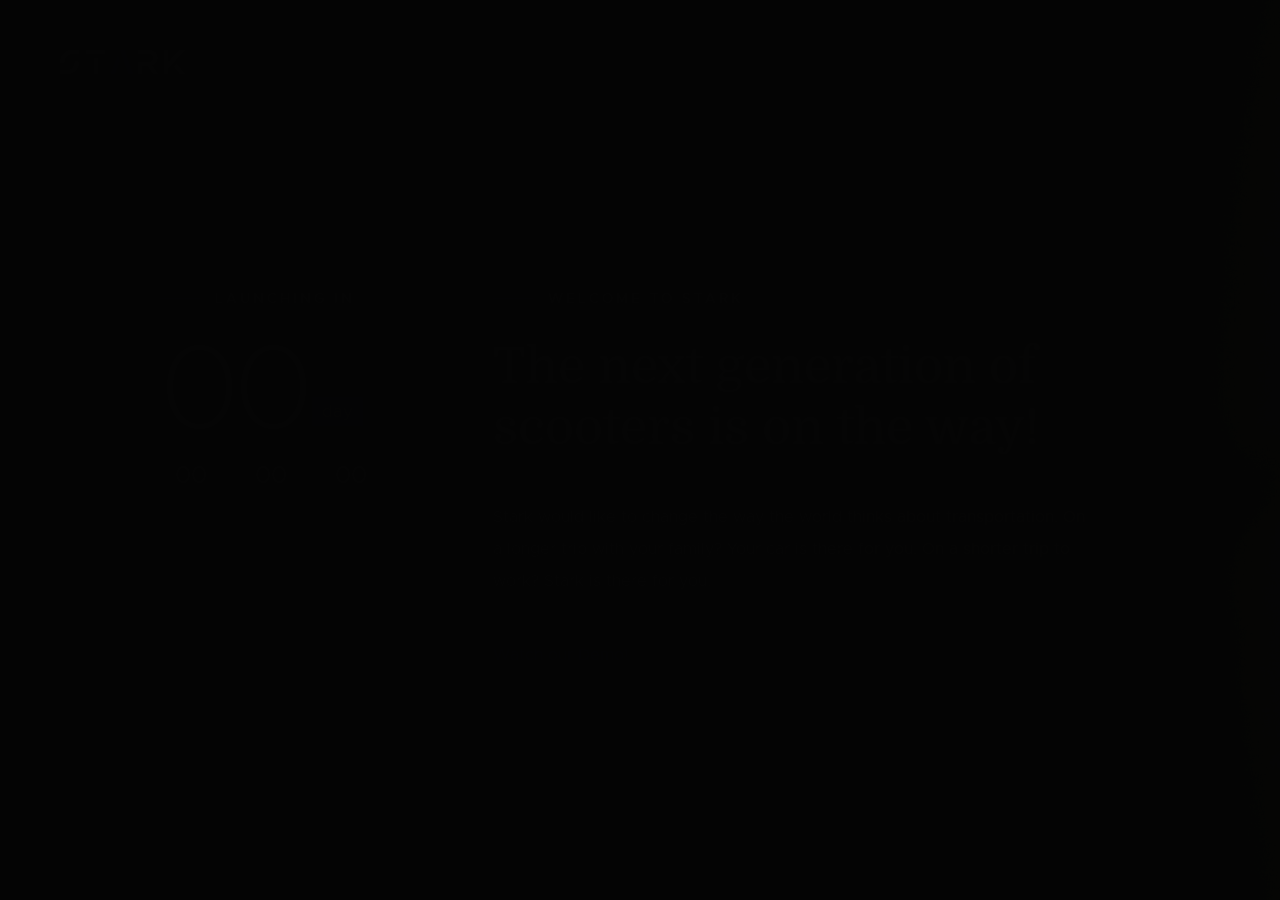
<file: index.html>
<!DOCTYPE html>
<html class="no-js" lang="en">
<head>

    <!--- basic page needs
    ================================================== -->
    <meta charset="utf-8">
    <title>Stark</title>
    <meta name="description" content="">
    <meta name="author" content="">

    <!-- mobile specific metas
    ================================================== -->
    <meta name="viewport" content="width=device-width, initial-scale=1">

    <!-- CSS
    ================================================== -->
    <link rel="stylesheet" href="css/base.css">
    <link rel="stylesheet" href="css/vendor.css">
    <link rel="stylesheet" href="css/main.css">

    <!-- script
    ================================================== -->
    <script src="js/modernizr.js"></script>
    <script src="js/pace.min.js"></script>

    <!-- favicons
    ================================================== -->
    <link rel="shortcut icon" href="favicon.ico" type="image/x-icon">
    <link rel="icon" href="favicon.ico" type="image/x-icon">

</head>

<body>

    <!-- home
    ================================================== -->
    <main class="s-home s-home--slides">

        <div class="home-slider">
          <div class="home-slider-img" style="background-image: url(images/StarkScooter.jpeg);"></div>
          <!--  <div class="home-slider-img" style="background-image: url(images/slides/slide-02.jpg);"></div>
            <div class="home-slider-img" style="background-image: url(images/slides/slide-03.jpg);"></div> -->

        </div>

        <div class="overlay"></div>

        <div class="home-content">

            <div class="home-logo">
                <a href="index-slides.html">
                    <img src="images/logo.svg" alt="Homepage">
                </a>
            </div>

            <div class="row home-content__main">

                <div class="col-eight home-content__text pull-right">
                    <h3>Welcome to Stark</h3>

                    <h1>
                    The next generation of <br>scooters is on the way!
                    </h1>

                    <p>
                    Stark would like to change the way the world thinks about transportation. On a longer trip with your family?
                    Your car is there for you. On a shorter trip to work? Stark is there for you.
                      <p>


                      <a href="https://youtu.be/vXYBsXPh3X0">
                        Watch our Demo!
                      </a>
                        </p>


                <!--   <div class="home-content__subscribe">
                        <form id="mc-form" class="group" novalidate="true">
                            <input type="email" value="" name="EMAIL" class="email" id="mc-email" placeholder="Email Address" required="">
                            <input type="submit" name="subscribe" value="Notify Me">
                            <label for="mc-email" class="subscribe-message"></label>
                        </form>
                    </div>-->
                </div>  <!-- end home-content__text -->

                <div class="col-four home-content__counter">
                    <h3>Launching In</h3>

                    <div class="home-content__clock">
                        <div class="top">
                            <div class="time days">
                                60
                                <span>DAYS</span>
                            </div>
                        </div>
                        <div class="time hours">
                            09
                            <span>H</span>
                        </div>
                        <div class="time minutes">
                            54
                            <span>M</span>
                        </div>
                        <div class="time seconds">
                            30
                            <span>S</span>
                        </div>
                    </div>  <!-- end home-content__clock -->
                </div>  <!-- end home-content__counter -->

            </div>  <!-- end home-content__main -->




            <!-- <div class="row home-copyright">
                <span>Copyright Stark Electric 2022</span>
            </div> end home-copyright -->


          <!--  <div class="home-content__line"></div>-->

        </div> <!-- end home-content -->

    </main> <!-- end s-home -->





    <!-- preloader
    ================================================== -->
    <div id="preloader">
        <div id="loader">
            <div class="line-scale-pulse-out">
                <div></div>
                <div></div>
                <div></div>
                <div></div>
                <div></div>
            </div>
        </div>
    </div>

    <!-- Java Script
    ================================================== -->
    <script src="js/jquery-3.2.1.min.js"></script>
    <script src="js/plugins.js"></script>
    <script src="js/main.js"></script>

</body>

</html>
</file>
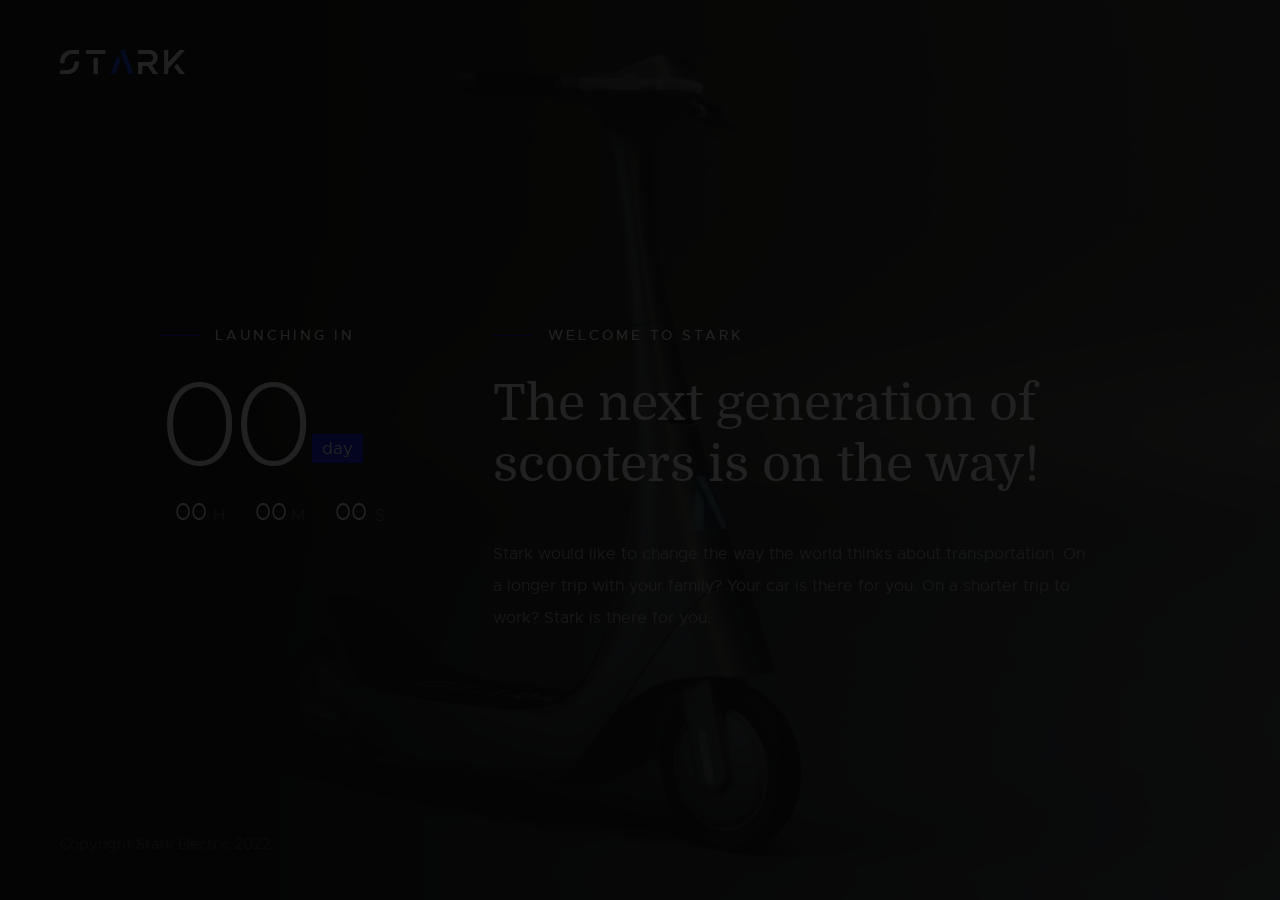
<file: index-slides.html>
<!DOCTYPE html>
<html class="no-js" lang="en">
<head>

    <!--- basic page needs
    ================================================== -->
    <meta charset="utf-8">
    <title>Stark</title>
    <meta name="description" content="">
    <meta name="author" content="">

    <!-- mobile specific metas
    ================================================== -->
    <meta name="viewport" content="width=device-width, initial-scale=1">

    <!-- CSS
    ================================================== -->
    <link rel="stylesheet" href="css/base.css">
    <link rel="stylesheet" href="css/vendor.css">
    <link rel="stylesheet" href="css/main.css">

    <!-- script
    ================================================== -->
    <script src="js/modernizr.js"></script>
    <script src="js/pace.min.js"></script>

    <!-- favicons
    ================================================== -->
    <link rel="shortcut icon" href="favicon.ico" type="image/x-icon">
    <link rel="icon" href="favicon.ico" type="image/x-icon">

</head>

<body>

    <!-- home
    ================================================== -->
    <main class="s-home s-home--slides">

        <div class="home-slider">
            <div class="home-slider-img" style="background-image: url(images/slides/slide-01.jpg);"></div>
          <!--  <div class="home-slider-img" style="background-image: url(images/slides/slide-02.jpg);"></div>
            <div class="home-slider-img" style="background-image: url(images/slides/slide-03.jpg);"></div> -->
        </div>

        <div class="overlay"></div>

        <div class="home-content">

            <div class="home-logo">
                <a href="index-slides.html">
                    <img src="images/logo.svg" alt="Homepage">
                </a>
            </div>

            <div class="row home-content__main">

                <div class="col-eight home-content__text pull-right">
                    <h3>Welcome to Stark</h3>

                    <h1>
                    The next generation of <br>scooters is on the way!
                    </h1>

                    <p>
                    Stark would like to change the way the world thinks about transportation. On a longer trip with your family?
                    Your car is there for you. On a shorter trip to work? Stark is there for you.
                    </p>

                <!--   <div class="home-content__subscribe">
                        <form id="mc-form" class="group" novalidate="true">
                            <input type="email" value="" name="EMAIL" class="email" id="mc-email" placeholder="Email Address" required="">
                            <input type="submit" name="subscribe" value="Notify Me">
                            <label for="mc-email" class="subscribe-message"></label>
                        </form>
                    </div>-->
                </div>  <!-- end home-content__text -->

                <div class="col-four home-content__counter">
                    <h3>Launching In</h3>

                    <div class="home-content__clock">
                        <div class="top">
                            <div class="time days">
                                200
                                <span>DAYS</span>
                            </div>
                        </div>
                        <div class="time hours">
                            09
                            <span>H</span>
                        </div>
                        <div class="time minutes">
                            54
                            <span>M</span>
                        </div>
                        <div class="time seconds">
                            30
                            <span>S</span>
                        </div>
                    </div>  <!-- end home-content__clock -->
                </div>  <!-- end home-content__counter -->

            </div>  <!-- end home-content__main -->

          <!--  <ul class="home-social">
                <li>
                <a href="#0"><i class="fab fa-facebook-f" aria-hidden="true"></i><span>Facebook</span></a>
                </li>
                <li>
                <a href="#0"><i class="fab fa-twitter" aria-hidden="true"></i><span>Twiiter</span></a>
                </li>
                <li>
                <a href="#0"><i class="fab fa-instagram" aria-hidden="true"></i><span>Instagram</span></a>
                </li>
                <li>
                <a href="#0"><i class="fab fa-behance" aria-hidden="true"></i><span>Behance</span></a>
                </li>
                <li>
                <a href="#0"><i class="fab fa-dribbble" aria-hidden="true"></i><span>Dribbble</span></a>
                </li>
            </ul> <!-- end home-social -->


            <div class="row home-copyright">
                <span>Copyright Stark Electric 2022</span>
            </div> <!-- end home-copyright -->


          <!--  <div class="home-content__line"></div>-->

        </div> <!-- end home-content -->

    </main> <!-- end s-home -->


    <!-- info
    ================================================== -->
    <!--<a class="info-toggle" href="#0">
        <span class="info-menu-icon"></span>
    </a> -->

    <!--<div class="s-info">

        <div class="row info-wrapper">

            <div class="col-seven tab-full info-main">
                <h1>We are Stark. We make awesome electric vehicles.</h1>
                <p>
                Quisque velit nisi, pretium ut lacinia in, elementum id enim. Mauris blandit aliquet elit,
                eget tincidunt nibh pulvinar a. Quisque velit nisi, pretium ut lacinia in, elementum id enim.
                Vestibulum ante ipsum primis in faucibus orci luctus et ultrices posuere cubilia Curae;
                Donec velit neque, auctor sit amet aliquam vel, ullamcorper sit amet ligula.
                </p>

                <p>
                Officiis nostrum adipisci minima. Enim tenetur animi ipsum a itaque temporibus necessitatibus.
                Dolores ad perspiciatis. Voluptatem et molestiae adipisci laboriosam assumenda. Deleniti vero
                labore eos repudiandae. Vel commodi tenetur ex quia. Quisque velit nisi, pretium ut lacinia in,
                elementum id enim. Vestibulum ante ipsum primis in faucibus orci luctus et ultrices posuere.
                </p>
            </div>

            <div class="col-four tab-full pull-right info-contact">

                <div class="info-block">
                    <h3>Start A Conversation</h3>
                    <p>
                        <a href="mailto:#0" class="info-email">mailus@ourwebsite.com</a><br>
                        <a href="tel:+18587338912" class="'info-phone">+1.858.733.8912</a>
                    </p>
                </div>

              <!--  <div class="info-block">
                    <h3>Visit Our Office</h3>

                    <p class="info-address">
                        1600 Amphitheatre Parkway<br>
                        Mountain View, CA<br>
                        94043 US
                    </p>
                </div>-->

              <!--  <div class="info-block">
                    <h3>Find Us On</h3>

                    <ul class="info-social">
                        <li>
                            <a href="#0"><i class="fab fa-facebook" aria-hidden="true"></i>
                            <span>Facebook</span></a>
                        </li>
                        <li>
                            <a href="#0"><i class="fab fa-twitter" aria-hidden="true"></i>
                            <span>Twiiter</span></a>
                        </li>
                        <li>
                            <a href="#0"><i class="fab fa-instagram" aria-hidden="true"></i>
                            <span>Instagram</span></a>
                        </li>
                        <li>
                            <a href="#0"><i class="fab fa-behance" aria-hidden="true"></i>
                            <span>Behance</span></a>
                        </li>
                        <li>
                            <a href="#0"><i class="fab fa-dribbble" aria-hidden="true"></i>
                            <span>Dribbble</span></a>
                        </li>
                    </ul>
                </div>

            </div>  <!-- end info contact -->

        </div>  <!-- end info wrapper -->

    </div> <!-- end s-info


    <!-- preloader
    ================================================== -->
    <div id="preloader">
        <div id="loader">
            <div class="line-scale-pulse-out">
                <div></div>
                <div></div>
                <div></div>
                <div></div>
                <div></div>
            </div>
        </div>
    </div>

    <!-- Java Script
    ================================================== -->
    <script src="js/jquery-3.2.1.min.js"></script>
    <script src="js/plugins.js"></script>
    <script src="js/main.js"></script>

</body>

</html>
</file>
<file: css/base.css>
/* =================================================================== 
 *
 *  Count v1.0 Base Stylesheet
 *  04-16-2018
 *  ------------------------------------------------------------------
 *
 *  TOC:
 *  # imports 
 *  # normalize
 *  # basic/base setup styles
 *    ## media
 *    ## typography resets
 *    ## links     
 *    ## inputs
 *  # grid
 *    ## medium size devices
 *    ## tablets 
 *    ## mobile devices
 *    ## small mobile devices
 *  # block grids
 *    ## medium size devices
 *    ## tablets
 *    ## mobile devices
 *    ## small mobile devices
 *  # MISC
 *
 * =================================================================== */


/* ===================================================================
 * # imports - (_imports.scss)
 *
 * ------------------------------------------------------------------- */
@import url("font-awesome/css/fontawesome-all.css");
@import url("fonts.css");


/* ===================================================================
 * # normalize - (_normalize.scss)
 * normalize.css v5.0.0 | MIT License | 
 * github.com/necolas/normalize.css
 *
 * ------------------------------------------------------------------- */
html {
  font-family: sans-serif;
  line-height: 1.15;
  -ms-text-size-adjust: 100%;
  -webkit-text-size-adjust: 100%;
}

body {
  margin: 0;
}

article,
aside,
footer,
header,
nav,
section {
  display: block;
}

h1 {
  font-size: 2em;
  margin: 0.67em 0;
}

figcaption,
figure,
main {
  display: block;
}

figure {
  margin: 1em 40px;
}

hr {
  box-sizing: content-box;
  height: 0;
  overflow: visible;
}

pre {
  font-family: monospace, monospace;
  font-size: 1em;
}

a {
  background-color: transparent;
  -webkit-text-decoration-skip: objects;
}

a:active,
a:hover {
  outline-width: 0;
}

abbr[title] {
  border-bottom: none;
  text-decoration: underline;
  text-decoration: underline dotted;
}

b,
strong {
  font-weight: inherit;
}

b,
strong {
  font-weight: bolder;
}

code,
kbd,
samp {
  font-family: monospace, monospace;
  font-size: 1em;
}

dfn {
  font-style: italic;
}

mark {
  background-color: #ff0;
  color: #000;
}

small {
  font-size: 80%;
}

sub,
sup {
  font-size: 75%;
  line-height: 0;
  position: relative;
  vertical-align: baseline;
}

sub {
  bottom: -0.25em;
}

sup {
  top: -0.5em;
}

audio,
video {
  display: inline-block;
}

audio:not([controls]) {
  display: none;
  height: 0;
}

img {
  border-style: none;
}

svg:not(:root) {
  overflow: hidden;
}

button,
input,
optgroup,
select,
textarea {
  font-family: sans-serif;
  font-size: 100%;
  line-height: 1.15;
  margin: 0;
}

button,
input {
  overflow: visible;
}

button,
select {
  text-transform: none;
}

button,
html [type="button"],
[type="reset"],
[type="submit"] {
  -webkit-appearance: button;
}

button::-moz-focus-inner,
[type="button"]::-moz-focus-inner,
[type="reset"]::-moz-focus-inner,
[type="submit"]::-moz-focus-inner {
  border-style: none;
  padding: 0;
}

button:-moz-focusring,
[type="button"]:-moz-focusring,
[type="reset"]:-moz-focusring,
[type="submit"]:-moz-focusring {
  outline: 1px dotted ButtonText;
}

fieldset {
  border: 1px solid #c0c0c0;
  margin: 0 2px;
  padding: 0.35em 0.625em 0.75em;
}

legend {
  box-sizing: border-box;
  color: inherit;
  display: table;
  max-width: 100%;
  padding: 0;
  white-space: normal;
}

progress {
  display: inline-block;
  vertical-align: baseline;
}

textarea {
  overflow: auto;
}

[type="checkbox"],
[type="radio"] {
  box-sizing: border-box;
  padding: 0;
}

[type="number"]::-webkit-inner-spin-button,
[type="number"]::-webkit-outer-spin-button {
  height: auto;
}

[type="search"] {
  -webkit-appearance: textfield;
  outline-offset: -2px;
}

[type="search"]::-webkit-search-cancel-button,
[type="search"]::-webkit-search-decoration {
  -webkit-appearance: none;
}

::-webkit-file-upload-button {
  -webkit-appearance: button;
  font: inherit;
}

details,
menu {
  display: block;
}

summary {
  display: list-item;
}

canvas {
  display: inline-block;
}

template {
  display: none;
}

[hidden] {
  display: none;
}


/* ===================================================================
 * # basic/base setup styles - (_basic.scss) 
 *
 * ------------------------------------------------------------------- */
html {
  font-size: 62.5%;
  box-sizing: border-box;
}

*,
*::before,
*::after {
  box-sizing: inherit;
}

body {
  font-weight: normal;
  line-height: 1;
  word-wrap: break-word;
  text-rendering: optimizeLegibility;
  -webkit-overflow-scrolling: touch;
  -webkit-text-size-adjust: none;
}

body,
input,
button {
  -moz-osx-font-smoothing: grayscale;
  -webkit-font-smoothing: antialiased;
}

/* ------------------------------------------------------------------- 
 * ## media - (_basic.scss) 
 * ------------------------------------------------------------------- */
img,
video {
  max-width: 100%;
  height: auto;
}

/* ------------------------------------------------------------------- 
 * ## typography resets - (_basic.scss) 
 * ------------------------------------------------------------------- */
div, dl, dt, dd, ul, ol, li, h1, h2, h3, h4, h5, h6, pre, form, p, blockquote, th, td {
  margin: 0;
  padding: 0;
}

h1, h2, h3, h4, h5, h6 {
  -webkit-font-smoothing: auto;
  -webkit-font-smoothing: antialiased;
  -webkit-font-variant-ligatures: common-ligatures;
  -moz-font-variant-ligatures: common-ligatures;
  font-variant-ligatures: common-ligatures;
  text-rendering: optimizeLegibility;
}

em,
i {
  font-style: italic;
  line-height: inherit;
}

strong,
b {
  font-weight: bold;
  line-height: inherit;
}

small {
  font-size: 60%;
  line-height: inherit;
}

ol,
ul {
  list-style: none;
}

li {
  display: block;
}

/* ------------------------------------------------------------------- 
 * ## links - (_basic.scss) 
 * ------------------------------------------------------------------- */
a {
  text-decoration: none;
  line-height: inherit;
}

a img {
  border: none;
}

/* ------------------------------------------------------------------- 
 * ## inputs - (_basic.scss) 
 * ------------------------------------------------------------------- */
fieldset {
  margin: 0;
  padding: 0;
}

input[type="email"],
input[type="number"],
input[type="search"],
input[type="text"],
input[type="tel"],
input[type="url"],
input[type="password"],
textarea {
  -webkit-appearance: none;
  -moz-appearance: none;
  -ms-appearance: none;
  -o-appearance: none;
  appearance: none;
}

/* ===================================================================
 * # grid - (_grid.scss)
 *
 * ------------------------------------------------------------------- */
.row {
  width: 94%;
  max-width: 1200px;
  margin: 0 auto;
}

.row:after {
  content: "";
  display: table;
  clear: both;
}

.row .row {
  width: auto;
  max-width: none;
  margin-left: -20px;
  margin-right: -20px;
}

/* column blocks
 * -------------------------------------- */
[class*="col-"] {
  float: left;
  padding: 0 20px;
}

[class*="col-"] + [class*="col-"].end {
  float: right;
}

/* column width classes 
 * -------------------------------------- */
.col-one {
  width: 8.33333%;
}

.col-two,
.col-1-6 {
  width: 16.66667%;
}

.col-three,
.col-1-4 {
  width: 25%;
}

.col-four,
.col-1-3 {
  width: 33.33333%;
}

.col-five {
  width: 41.66667%;
}

.col-six,
.col-1-2 {
  width: 50%;
}

.col-seven {
  width: 58.33333%;
}

.col-eight,
.col-2-3 {
  width: 66.66667%;
}

.col-nine,
.col-3-4 {
  width: 75%;
}

.col-ten,
.col-5-6 {
  width: 83.33333%;
}

.col-eleven {
  width: 91.66667%;
}

.col-twelve,
.col-full {
  width: 100%;
}

/* ------------------------------------------------------------------- 
 * ## medium size devices - (_grid.scss)
 * ------------------------------------------------------------------- */
@media only screen and (max-width:1200px) {
  .row .row {
    margin-left: -15px;
    margin-right: -15px;
  }

  [class*="col-"] {
    padding: 0 15px;
  }

  .md-one {
    width: 8.33333%;
  }

  .md-two,
  .md-1-6 {
    width: 16.66667%;
  }

  .md-three,
  .md-1-4 {
    width: 25%;
  }

  .md-four,
  .md-1-3 {
    width: 33.33333%;
  }

  .md-five {
    width: 41.66667%;
  }

  .md-six,
  .md-1-2 {
    width: 50%;
  }

  .md-seven {
    width: 58.33333%;
  }

  .md-eight,
  .md-2-3 {
    width: 66.66667%;
  }

  .md-nine,
  .md-3-4 {
    width: 75%;
  }

  .md-ten,
  .md-5-6 {
    width: 83.33333%;
  }

  .md-eleven {
    width: 91.66667%;
  }

  .md-twelve,
  .md-full {
    width: 100%;
  }

}

/* ------------------------------------------------------------------- 
 * ## tablets - (_grid.scss)
 * ------------------------------------------------------------------- */
@media only screen and (max-width:800px) {
  .row {
    width: 90%;
  }

  .tab-1-4 {
    width: 25%;
  }

  .tab-1-3 {
    width: 33.33333%;
  }

  .tab-1-2 {
    width: 50%;
  }

  .tab-2-3 {
    width: 66.66667%;
  }

  .tab-3-4 {
    width: 75%;
  }

  .tab-full {
    width: 100%;
  }

  .hide-on-tablet {
    display: none;
  }

}

/* ------------------------------------------------------------------- 
 * ## mobile devices - (_grid.scss)
 * ------------------------------------------------------------------- */
@media only screen and (max-width:600px) {
  .row {
    width: auto;
    padding-left: 25px;
    padding-right: 25px;
  }

  .row .row {
    margin-left: -10px;
    margin-right: -10px;
    padding-left: 0;
    padding-right: 0;
  }

  [class*="col-"] {
    padding: 0 10px;
  }

  .mob-1-4 {
    width: 25%;
  }

  .mob-1-3 {
    width: 33.33333%;
  }

  .mob-1-2 {
    width: 50%;
  }

  .mob-2-3 {
    width: 66.66667%;
  }

  .mob-3-4 {
    width: 75%;
  }

  .mob-full {
    width: 100%;
  }

  .hide-on-mobile {
    display: none;
  }

}

/* ------------------------------------------------------------------- 
 * ## small mobile devices - (_grid.scss)
 * ------------------------------------------------------------------- */

/* stack columns on small mobile devices
 * ------------------------------------------------------------------- */
@media only screen and (max-width:400px) {
  .row .row {
    margin-left: 0;
    margin-right: 0;
  }

  [class*="col-"] {
    width: 100% !important;
    float: none !important;
    clear: both !important;
    margin-left: 0;
    margin-right: 0;
    padding: 0;
  }

  [class*="col-"] + [class*="col-"].end {
    float: none;
  }

}


/* ===================================================================
 * # block grids - (_grid.scss)
 * ------------------------------------------------------------------- */

/*   Equally-sized columns define at row level
 * ------------------------------------------------------------------- */
[class*="block-"]:after {
  content: "";
  display: table;
  clear: both;
}

.block-1-6 .col-block {
  width: 16.66667%;
}

.block-1-5 .col-block {
  width: 20%;
}

.block-1-4 .col-block {
  width: 25%;
}

.block-1-3 .col-block {
  width: 33.33333%;
}

.block-1-2 .col-block {
  width: 50%;
}

/**
 * Clearing for block grid columns. Allow columns with 
 * different heights to align properly.
 */
.block-1-6 .col-block:nth-child(6n+1),
.block-1-5 .col-block:nth-child(5n+1),
.block-1-4 .col-block:nth-child(4n+1),
.block-1-3 .col-block:nth-child(3n+1),
.block-1-2 .col-block:nth-child(2n+1) {
  clear: both;
}

/* ------------------------------------------------------------------- 
 * ## medium size devices - (_grid.scss)
 * ------------------------------------------------------------------- */
@media only screen and (max-width:1200px) {
  .block-m-1-6 .col-block {
    width: 16.66667%;
  }

  .block-m-1-5 .col-block {
    width: 20%;
  }

  .block-m-1-4 .col-block {
    width: 25%;
  }

  .block-m-1-3 .col-block {
    width: 33.33333%;
  }

  .block-m-1-2 .col-block {
    width: 50%;
  }

  .block-m-full .col-block {
    width: 100%;
    clear: both;
  }

  [class*="block-m-"] .col-block:nth-child(n) {
    clear: none;
  }

  .block-m-1-6 .col-block:nth-child(6n+1),
  .block-m-1-5 .col-block:nth-child(5n+1),
  .block-m-1-4 .col-block:nth-child(4n+1),
  .block-m-1-3 .col-block:nth-child(3n+1),
  .block-m-1-2 .col-block:nth-child(2n+1) {
    clear: both;
  }

}

/* ------------------------------------------------------------------- 
 * ## tablets - (_grid.scss)
 * ------------------------------------------------------------------- */
@media only screen and (max-width:800px) {
  .block-tab-1-6 .col-block {
    width: 16.66667%;
  }

  .block-tab-1-5 .col-block {
    width: 20%;
  }

  .block-tab-1-4 .col-block {
    width: 25%;
  }

  .block-tab-1-3 .col-block {
    width: 33.33333%;
  }

  .block-tab-1-2 .col-block {
    width: 50%;
  }

  .block-tab-full .col-block {
    width: 100%;
    clear: both;
  }

  [class*="block-tab-"] .col-block:nth-child(n) {
    clear: none;
  }

  .block-tab-1-6 .col-block:nth-child(6n+1),
  .block-tab-1-6 .col-block:nth-child(5n+1),
  .block-tab-1-4 .col-block:nth-child(4n+1),
  .block-tab-1-3 .col-block:nth-child(3n+1),
  .block-tab-1-2 .col-block:nth-child(2n+1) {
    clear: both;
  }

}

/* ------------------------------------------------------------------- 
 * ## mobile devices - (_grid.scss)
 * ------------------------------------------------------------------- */
@media only screen and (max-width:600px) {
  .block-mob-1-6 .col-block {
    width: 16.66667%;
  }

  .block-mob-1-5 .col-block {
    width: 20%;
  }

  .block-mob-1-4 .col-block {
    width: 25%;
  }

  .block-mob-1-3 .col-block {
    width: 33.33333%;
  }

  .block-mob-1-2 .col-block {
    width: 50%;
  }

  .block-mob-full .col-block {
    width: 100%;
    clear: both;
  }

  [class*="block-mob-"] .col-block:nth-child(n) {
    clear: none;
  }

  .block-mob-1-6 .col-block:nth-child(6n+1),
  .block-mob-1-5 .col-block:nth-child(5n+1),
  .block-mob-1-4 .col-block:nth-child(4n+1),
  .block-mob-1-3 .col-block:nth-child(3n+1),
  .block-mob-1-2 .col-block:nth-child(2n+1) {
    clear: both;
  }

}

/* ------------------------------------------------------------------- 
 * ## small mobile devices - (_grid.scss)
 * ------------------------------------------------------------------- */

/* stack columns on small mobile devices
 * ------------------------------------------------------------------- */
@media only screen and (max-width:400px) {
  .stack .col-block {
    width: 100% !important;
    float: none !important;
    clear: both !important;
    margin-left: 0;
    margin-right: 0;
  }

}


/* ===================================================================
 * # MISC - (_grid.scss)
 *
 * ------------------------------------------------------------------- */
.group:after {
  content: "";
  display: table;
  clear: both;
}

/* Misc Helper Styles
 * -------------------------------------- */
.is-hidden {
  display: none;
}

.is-invisible {
  visibility: hidden;
}

.antialiased {
  -webkit-font-smoothing: antialiased;
  -moz-osx-font-smoothing: grayscale;
}

.overflow-hidden {
  overflow: hidden;
}

.remove-bottom {
  margin-bottom: 0;
}

.half-bottom {
  margin-bottom: 1.5rem !important;
}

.add-bottom {
  margin-bottom: 3rem !important;
}

.no-border {
  border: none;
}

.full-width {
  width: 100%;
}

.text-center {
  text-align: center;
}

.text-left {
  text-align: left;
}

.text-right {
  text-align: right;
}

.pull-left {
  float: left;
}

.pull-right {
  float: right;
}

.align-center {
  margin-left: auto;
  margin-right: auto;
  text-align: center;
}

/*# sourceMappingURL=base.css.map */
</file>
<file: css/vendor.css>
/* =================================================================== 
 *
 *  Count v1.0 Vendor/Third Party CSS 
 *  04-16-2018
 *  ------------------------------------------------------------------
 *
 *  TOC:
 *  # slick slider
 *
 * =================================================================== */


/* ===================================================================
 * # slick slider
 * http://kenwheeler.github.io/slick/
 * ------------------------------------------------------------------- */
.slick-slider {
  position: relative;
  display: block;
  box-sizing: border-box;
  -webkit-touch-callout: none;
  -webkit-user-select: none;
  -khtml-user-select: none;
  -moz-user-select: none;
  -ms-user-select: none;
  user-select: none;
  -ms-touch-action: pan-y;
  touch-action: pan-y;
  -webkit-tap-highlight-color: transparent;
}

.slick-list {
  position: relative;
  overflow: hidden;
  display: block;
  margin: 0;
  padding: 0;
}

.slick-list:focus {
  outline: none;
}

.slick-list.dragging {
  cursor: pointer;
  cursor: hand;
}

.slick-slider .slick-track,
.slick-slider .slick-list {
  -webkit-transform: translate3d(0, 0, 0);
  -moz-transform: translate3d(0, 0, 0);
  -ms-transform: translate3d(0, 0, 0);
  -o-transform: translate3d(0, 0, 0);
  transform: translate3d(0, 0, 0);
}

.slick-track {
  position: relative;
  left: 0;
  top: 0;
  display: block;
}

.slick-track:before,
.slick-track:after {
  content: "";
  display: table;
}

.slick-track:after {
  clear: both;
}

.slick-loading .slick-track {
  visibility: hidden;
}

.slick-slide {
  float: left;
  height: 100%;
  min-height: 1px;
  display: none;
}

[dir="rtl"] .slick-slide {
  float: right;
}

.slick-slide img {
  display: block;
}

.slick-slide.slick-loading img {
  display: none;
}

.slick-slide.dragging img {
  pointer-events: none;
}

.slick-initialized .slick-slide {
  display: block;
}

.slick-loading .slick-slide {
  visibility: hidden;
}

.slick-vertical .slick-slide {
  display: block;
  height: auto;
  border: 1px solid transparent;
}

.slick-arrow.slick-hidden {
  display: none;
}

/*# sourceMappingURL=vendor.css.map */
</file>
<file: css/main.css>
/* ===================================================================
 *
 *  Count v1.0 Main Stylesheet
 *  04-16-2018
 *  ------------------------------------------------------------------
 *
 *  TOC:
 *  # base style overrides
 *    ## links
 *  # typography & general theme styles
 *    ## lists
 *    ## responsive video container
 *    ## floated image
 *    ## tables
 *    ## Spacing
 *    ## pace.js styles - minimal
 *  # preloader
 *  # forms
 *    ## style placeholder text
 *    ## change autocomplete styles in chrome
 *  # buttons
 *  # additional components
 *    ## additional typo styles
 *  # home
 *    ## home slides
 *    ## home particles
 *    ## site logo
 *    ## home content
 *    ## home social
 *    ## home copyright
 *    ## home animations
 *  # info
 *    ## info toggle
 *
 * =================================================================== */


/* ===================================================================
 * # base style overrides - (_document-setup.scss)
 *
 * ------------------------------------------------------------------- */
html {
  font-size: 10px;
}

@media only screen and (max-width:400px) {
  html {
    font-size: 9.411764705882353px;
  }

}

html,
body {
  height: 100%;  /* prevent horizontal scrolling */
  overflow: hidden;
}

body {
  background: #111111;
  font-family: "metropolis-regular", sans-serif;
  font-size: 1.7rem;
  font-style: normal;
  font-weight: normal;
  line-height: 1.765;
  color: #757575;
  margin: 0;
  padding: 0;
}

/* -------------------------------------------------------------------
 * ## links - (_document-setup.scss)
 * ------------------------------------------------------------------- */
a {
  color: #0013ff;
  -webkit-transition: all 0.3s ease-in-out;
  transition: all 0.3s ease-in-out;
}

a:hover,
a:focus,
a:active {
  color: #0087cc;
}

a:hover,
a:active {
  outline: 0;
}



/* ===================================================================
 * # typography & general theme styles - (_document-setup.scss)
 *
 * ------------------------------------------------------------------- */
h1, h2, h3, h4, h5, h6, .h1, .h2, .h3, .h4, .h5, .h6 {
  font-family: "domine-regular", serif;
  color: #000000;
  font-style: normal;
  font-weight: normal;
  text-rendering: optimizeLegibility;
}

h1, .h1, h2, .h2, h3, .h3, h4, .h4 {
  margin-top: 6rem;
  margin-bottom: 1.8rem;
}

@media only screen and (max-width:600px) {
  h1, .h1, h2, .h2, h3, .h3, h4, .h4 {
    margin-top: 5.1rem;
  }
}

h5, .h5, h6, .h6 {
  margin-top: 4.2rem;
  margin-bottom: 1.5rem;
}

@media only screen and (max-width:600px) {
  h5, .h5, h6, .h6 {
    margin-top: 3.6rem;
    margin-bottom: 0.9rem;
  }
}

h1, .h1 {
  font-size: 3.6rem;
  line-height: 1.25;
  letter-spacing: -.1rem;
}

@media only screen and (max-width:600px) {
  h1, .h1 {
    font-size: 3.3rem;
    letter-spacing: -.07rem;
  }

}

h2, .h2 {
  font-size: 3rem;
  line-height: 1.3;
}

h3, .h3 {
  font-size: 2.4rem;
  line-height: 1.25;
}

h4, .h4 {
  font-size: 2.1rem;
  line-height: 1.286;
}

h5, .h5 {
  font-size: 1.6rem;
  line-height: 1.313;
}

h6, .h6 {
  font-size: 1.3rem;
  line-height: 1.385;
  text-transform: uppercase;
  letter-spacing: .16rem;
}

p img {
  margin: 0;
}

p.lead {
  font-family: "metropolis-light", sans-serif;
  font-size: 2rem;
  font-weight: 300;
  line-height: 1.8;
  margin-bottom: 3.6rem;
  color: #000000;
}

@media only screen and (max-width:800px) {
  p.lead {
    font-size: 1.8rem;
  }

}

em,
i,
strong,
b {
  font-size: inherit;
  line-height: inherit;
  font-style: normal;
  font-weight: normal;
}

em,
i {
  font-family: "metropolis-italic", sans-serif;
}

strong,
b {
  font-family: "metropolis-bold", sans-serif;
}

small {
  font-size: 1.2rem;
  line-height: inherit;
}

blockquote {
  margin: 3.9rem 0;
  padding-left: 4.5rem;
  position: relative;
}

blockquote:before {
  content: "\201C";
  font-size: 10rem;
  line-height: 0px;
  margin: 0;
  color: rgba(0, 0, 0, 0.25);
  font-family: arial, sans-serif;
  position: absolute;
  top: 3.6rem;
  left: 0;
}

blockquote p {
  font-family: "domine-regular", serif;
  padding: 0;
  font-size: 2.1rem;
  line-height: 1.857;
  color: #111111;
}

blockquote cite {
  display: block;
  font-family: "domine-regular", serif;
  font-size: 1.4rem;
  font-style: normal;
  line-height: 1.5;
}

blockquote cite:before {
  content: "\2014 \0020";
}

blockquote cite a,
blockquote cite a:visited {
  color: #828282;
  border: none;
}

abbr {
  font-family: "metropolis-bold", sans-serif;
  font-variant: small-caps;
  text-transform: lowercase;
  letter-spacing: .05rem;
  color: #828282;
}

var,
kbd,
samp,
code,
pre {
  font-family: Consolas, "Andale Mono", Courier, "Courier New", monospace;
}

pre {
  padding: 2.4rem 3rem 3rem;
  background: #F1F1F1;
  overflow-x: auto;
}

code {
  font-size: 1.4rem;
  margin: 0 .2rem;
  padding: .3rem .6rem;
  white-space: nowrap;
  background: #F1F1F1;
  border: 1px solid #E1E1E1;
  border-radius: 3px;
}

pre > code {
  display: block;
  white-space: pre;
  line-height: 2;
  padding: 0;
  margin: 0;
}

pre.prettyprint > code {
  border: none;
}

del {
  text-decoration: line-through;
}

abbr[title],
dfn[title] {
  border-bottom: 1px dotted;
  cursor: help;
  text-decoration: none;
}

mark {
  background: #ffd900;
  color: #000000;
}

hr {
  border: solid rgba(0, 0, 0, 0.1);
  border-width: 1px 0 0;
  clear: both;
  margin: 2.4rem 0 1.5rem;
  height: 0;
}

/* -------------------------------------------------------------------
 * ## lists - (_document-setup.scss)
 * ------------------------------------------------------------------- */
ol {
  list-style: decimal;
}

ul {
  list-style: disc;
}

li {
  display: list-item;
}

ol,
ul {
  margin-left: 1.7rem;
}

ul li {
  padding-left: .4rem;
}

ul ul,
ul ol,
ol ol,
ol ul {
  margin: .6rem 0 .6rem 1.7rem;
}

ul.disc li {
  display: list-item;
  list-style: none;
  padding: 0 0 0 .8rem;
  position: relative;
}

ul.disc li::before {
  content: "";
  display: inline-block;
  width: 8px;
  height: 8px;
  border-radius: 50%;
  background: #0013ff;
  position: absolute;
  left: -17px;
  top: 11px;
  vertical-align: middle;
}

dt {
  margin: 0;
  color: #0013ff;
}

dd {
  margin: 0 0 0 2rem;
}

/* -------------------------------------------------------------------
 * ## responsive video container - (_document-setup.scss)
 * ------------------------------------------------------------------- */
.video-container {
  position: relative;
  padding-bottom: 56.25%;
  height: 0;
  overflow: hidden;
}

.video-container iframe,
.video-container object,
.video-container embed,
.video-container video {
  position: absolute;
  top: 0;
  left: 0;
  width: 100%;
  height: 100%;
}

/* -------------------------------------------------------------------
 * ## floated image - (_document-setup.scss)
 * ------------------------------------------------------------------- */
img.pull-right {
  margin: 1.5rem 0 0 3rem;
}

img.pull-left {
  margin: 1.5rem 3rem 0 0;
}

/* -------------------------------------------------------------------
 * ## tables - (_document-setup.scss)
 * ------------------------------------------------------------------- */
table {
  border-width: 0;
  width: 100%;
  max-width: 100%;
  font-family: "metropolis-regular", sans-serif;
}

th,
td {
  padding: 1.5rem 3rem;
  text-align: left;
  border-bottom: 1px solid #E8E8E8;
}

th {
  color: #000000;
  font-family: "domine-bold", serif;
}

td {
  line-height: 1.5;
}

th:first-child,
td:first-child {
  padding-left: 0;
}

th:last-child,
td:last-child {
  padding-right: 0;
}

.table-responsive {
  overflow-x: auto;
  -webkit-overflow-scrolling: touch;
}

/* -------------------------------------------------------------------
 * ## Spacing - (_document-setup.scss)
 * ------------------------------------------------------------------- */
button,
.btn {
  margin-bottom: 1.2rem;
}

fieldset {
  margin-bottom: 1.5rem;
}

input,
textarea,
select,
pre,
blockquote,
figure,
table,
p,
ul,
ol,
dl,
form,
.video-container,
.ss-custom-select {
  margin-bottom: 3rem;
}

/* -------------------------------------------------------------------
 * ## pace.js styles - minimal - (_document-setup.scss)
 * ------------------------------------------------------------------- */
.pace {
  -webkit-pointer-events: none;
  pointer-events: none;
  -webkit-user-select: none;
  -moz-user-select: none;
  user-select: none;
}

.pace-inactive {
  display: none;
}

.pace .pace-progress {
  background: #0013ff;
  position: fixed;
  z-index: 900;
  top: 0;
  right: 100%;
  width: 100%;
  height: 4px;
}

.oldie .pace {
  display: none;
}



/* ===================================================================
 * # preloader - (_preloader-line-scale-pulse-out.scss)
 *
 * ------------------------------------------------------------------- */
#preloader {
  position: fixed;
  top: 0;
  left: 0;
  right: 0;
  bottom: 0;
  background: #050505;
  z-index: 800;
  height: 100%;
  width: 100%;
  display: table;
}

.no-js #preloader,
.oldie #preloader {
  display: none;
}

#loader {
  display: table-cell;
  text-align: center;
  vertical-align: middle;
}

.line-scale-pulse-out > div {
  background-color: #0013ff;
  width: 4px;
  height: 35px;
  border-radius: 2px;
  margin: 2px;
  -webkit-animation-fill-mode: both;
  animation-fill-mode: both;
  display: inline-block;
  -webkit-animation: line-scale-pulse-out 0.9s -0.6s infinite cubic-bezier(0.85, 0.25, 0.37, 0.85);
  animation: line-scale-pulse-out 0.9s -0.6s infinite cubic-bezier(0.85, 0.25, 0.37, 0.85);
}

.line-scale-pulse-out > div:nth-child(2),
.line-scale-pulse-out > div:nth-child(4) {
  -webkit-animation-delay: -0.4s !important;
  animation-delay: -0.4s !important;
}

.line-scale-pulse-out > div:nth-child(1),
.line-scale-pulse-out > div:nth-child(5) {
  -webkit-animation-delay: -0.2s !important;
  animation-delay: -0.2s !important;
}

@-webkit-keyframes line-scale-pulse-out {
  0% {
    -webkit-transform: scaley(1);
    transform: scaley(1);
  }

  50% {
    -webkit-transform: scaley(0.4);
    transform: scaley(0.4);
  }

  100% {
    -webkit-transform: scaley(1);
    transform: scaley(1);
  }

}

@keyframes line-scale-pulse-out {
  0% {
    -webkit-transform: scaley(1);
    transform: scaley(1);
  }

  50% {
    -webkit-transform: scaley(0.4);
    transform: scaley(0.4);
  }

  100% {
    -webkit-transform: scaley(1);
    transform: scaley(1);
  }

}



/* ===================================================================
 * # forms - (_forms.scss)
 *
 * ------------------------------------------------------------------- */
fieldset {
  border: none;
}

input[type="email"],
input[type="number"],
input[type="search"],
input[type="text"],
input[type="tel"],
input[type="url"],
input[type="password"],
textarea,
select {
  display: block;
  height: 6rem;
  padding: 1.5rem 2.4rem;
  border: 0;
  outline: none;
  color: #151515;
  font-family: "metropolis-regular", sans-serif;
  font-size: 1.5rem;
  line-height: 3rem;
  max-width: 100%;
  background: rgba(0, 0, 0, 0.12);
  -webkit-transition: all 0.3s ease-in-out;
  transition: all 0.3s ease-in-out;
}

.ss-custom-select {
  position: relative;
  padding: 0;
}

.ss-custom-select select {
  -webkit-appearance: none;
  -moz-appearance: none;
  -ms-appearance: none;
  -o-appearance: none;
  appearance: none;
  text-indent: 0.01px;
  text-overflow: '';
  margin: 0;
  line-height: 3rem;
  vertical-align: middle;
}

.ss-custom-select select option {
  padding-left: 2rem;
  padding-right: 2rem;
}

.ss-custom-select select::-ms-expand {
  display: none;
}

.ss-custom-select::after {
  border-bottom: 2px solid rgba(0, 0, 0, 0.5);
  border-right: 2px solid rgba(0, 0, 0, 0.5);
  content: '';
  display: block;
  height: 8px;
  width: 8px;
  margin-top: -7px;
  pointer-events: none;
  position: absolute;
  right: 2.4rem;
  top: 50%;
  -webkit-transform-origin: 66% 66%;
  -ms-transform-origin: 66% 66%;
  transform-origin: 66% 66%;
  -webkit-transform: rotate(45deg);
  -ms-transform: rotate(45deg);
  transform: rotate(45deg);
  -webkit-transition: all 0.15s ease-in-out;
  transition: all 0.15s ease-in-out;
}

/* IE9 and below */
.oldie .ss-custom-select::after {
  display: none;
}

textarea {
  min-height: 25rem;
}

input[type="email"]:focus,
input[type="number"]:focus,
input[type="search"]:focus,
input[type="text"]:focus,
input[type="tel"]:focus,
input[type="url"]:focus,
input[type="password"]:focus,
textarea:focus,
select:focus {
  color: #000000;
}

label,
legend {
  font-family: "metropolis-semibold", sans-serif;
  font-size: 1.4rem;
  font-weight: normal;
  margin-bottom: .9rem;
  line-height: 1.714;
  color: #000000;
  display: block;
}

input[type="checkbox"],
input[type="radio"] {
  display: inline;
}

label > .label-text {
  display: inline-block;
  margin-left: 1rem;
  font-family: "metropolis-regular", sans-serif;
  font-weight: normal;
  line-height: inherit;
}

label > input[type="checkbox"],
label > input[type="radio"] {
  margin: 0;
  position: relative;
  top: .15rem;
}

/* -------------------------------------------------------------------
 * ## style placeholder text
 * ------------------------------------------------------------------- */
::-webkit-input-placeholder {
  color: #828282;
}

:-moz-placeholder {
  color: #828282;  /* Firefox 18- */
}

::-moz-placeholder {
  color: #828282;  /* Firefox 19+ */
}

:-ms-input-placeholder {
  color: #828282;
}

.placeholder {
  color: #828282 !important;
}

/* -------------------------------------------------------------------
 * ## change autocomplete styles in chrome
 * ------------------------------------------------------------------- */
input:-webkit-autofill,
input:-webkit-autofill:hover,
input:-webkit-autofill:focus
input:-webkit-autofill,
textarea:-webkit-autofill,
textarea:-webkit-autofill:hover
textarea:-webkit-autofill:focus,
select:-webkit-autofill,
select:-webkit-autofill:hover,
select:-webkit-autofill:focus {
  -webkit-text-fill-color: #0013ff;
  transition: background-color 5000s ease-in-out 0s;
}




/* ===================================================================
 * # buttons - (_button.scss)
 *
 * ------------------------------------------------------------------- */
.btn,
button,
input[type="submit"],
input[type="reset"],
input[type="button"] {
  display: inline-block;
  font-family: "metropolis-semibold", sans-serif;
  font-size: 1.2rem;
  text-transform: uppercase;
  letter-spacing: .3rem;
  height: 5.4rem;
  line-height: 5rem;
  padding: 0 3rem;
  margin: 0 .3rem 1.2rem 0;
  color: #000000;
  text-decoration: none;
  text-align: center;
  white-space: nowrap;
  cursor: pointer;
  -webkit-transition: all 0.3s ease-in-out;
  transition: all 0.3s ease-in-out;
  background-color: #c5c5c5;
  border: .2rem solid #c5c5c5;
}

.btn:hover,
button:hover,
input[type="submit"]:hover,
input[type="reset"]:hover,
input[type="button"]:hover,
.btn:focus,
button:focus,
input[type="submit"]:focus,
input[type="reset"]:focus,
input[type="button"]:focus {
  background-color: #b8b8b8;
  border-color: #b8b8b8;
  color: #000000;
  outline: 0;
}

/* button primary
 * ------------------------------------------------- */
.btn.btn--primary,
button.btn--primary,
input[type="submit"].btn--primary,
input[type="reset"].btn--primary,
input[type="button"].btn--primary {
  background: #0013ff;
  border-color: #0013ff;
  color: #FFFFFF;
}

.btn.btn--primary:hover,
button.btn--primary:hover,
input[type="submit"].btn--primary:hover,
input[type="reset"].btn--primary:hover,
input[type="button"].btn--primary:hover,
.btn.btn--primary:focus,
button.btn--primary:focus,
input[type="submit"].btn--primary:focus,
input[type="reset"].btn--primary:focus,
input[type="button"].btn--primary:focus {
  background: #d3007d;
  border-color: #d3007d;
}

/* button modifiers
 * ------------------------------------------------- */
.btn.full-width,
button.full-width {
  width: 100%;
  margin-right: 0;
}

.btn--medium,
button.btn--medium {
  height: 5.7rem !important;
  line-height: 5.3rem !important;
}

.btn--large,
button.btn--large {
  height: 6rem !important;
  line-height: 5.6rem !important;
}

.btn--stroke,
button.btn--stroke {
  background: transparent !important;
  border: 0.2rem solid #000000;
  color: #000000;
}

.btn--stroke:hover,
button.btn--stroke:hover {
  background: #000000 !important;
  border: 0.2rem solid #000000;
  color: #FFFFFF;
}

.btn--pill,
button.btn--pill {
  padding-left: 3rem !important;
  padding-right: 3rem !important;
  border-radius: 1000px !important;
}

button::-moz-focus-inner,
input::-moz-focus-inner {
  border: 0;
  padding: 0;
}




/* ===================================================================
 * # additional components - (_others.scss)
 *
 * ------------------------------------------------------------------- */

/* -------------------------------------------------------------------
 * ## additional typo styles - (_additional-typo.scss)
 * ------------------------------------------------------------------- */

/* drop cap
 * ----------------------------------------------- */
.drop-cap:first-letter {
  float: left;
  margin: 0;
  padding: 1.5rem .6rem 0 0;
  font-size: 8.4rem;
  font-family: "metropolis-bold", sans-serif;
  font-weight: normal;
  line-height: 6rem;
  text-indent: 0;
  background: transparent;
  color: #000000;
}

/* line definition style
 * ----------------------------------------------- */
.lining dt,
.lining dd {
  display: inline;
  margin: 0;
}

.lining dt + dt:before,
.lining dd + dt:before {
  content: "\A";
  white-space: pre;
}

.lining dd + dd:before {
  content: ", ";
}

.lining dd + dd:before {
  content: ", ";
}

.lining dd:before {
  content: ": ";
  margin-left: -0.2em;
}

/* dictionary definition style
 * ----------------------------------------------- */
.dictionary-style dt {
  display: inline;
  counter-reset: definitions;
}

.dictionary-style dt + dt:before {
  content: ", ";
  margin-left: -0.2em;
}

.dictionary-style dd {
  display: block;
  counter-increment: definitions;
}

.dictionary-style dd:before {
  content: counter(definitions, decimal) ". ";
}

/**
 * Pull Quotes
 * -----------
 * markup:
 *
 * <aside class="pull-quote">
 *    <blockquote>
 *      <p></p>
 *    </blockquote>
 *  </aside>
 *
 * --------------------------------------------------------------------- */
.pull-quote {
  position: relative;
  padding: 2.1rem 3rem 2.1rem 0px;
}

.pull-quote:before,
.pull-quote:after {
  height: 1em;
  position: absolute;
  font-size: 10rem;
  font-family: Arial, Sans-Serif;
  color: rgba(0, 0, 0, 0.25);
}

.pull-quote:before {
  content: "\201C";
  top: -3.6rem;
  left: 0;
}

.pull-quote:after {
  content: '\201D';
  bottom: 3.6rem;
  right: 0;
}

.pull-quote blockquote {
  margin: 0;
}

.pull-quote blockquote:before {
  content: none;
}

/**
 * Stats Tab
 * ---------
 * markup:
 *
 * <ul class="stats-tabs">
 *    <li><a href="#">[value]<em>[name]</em></a></li>
 *  </ul>
 *
 * Extend this object into your markup.
 *
 * --------------------------------------------------------------------- */
.stats-tabs {
  padding: 0;
  margin: 3rem 0;
}

.stats-tabs li {
  display: inline-block;
  margin: 0 1.5rem 3rem 0;
  padding: 0 1.5rem 0 0;
  border-right: 1px solid rgba(0, 0, 0, 0.2);
}

.stats-tabs li:last-child {
  margin: 0;
  padding: 0;
  border: none;
}

.stats-tabs li a {
  display: inline-block;
  font-size: 2.5rem;
  font-family: "metropolis-bold", sans-serif;
  font-weight: normal;
  border: none;
  color: #000000;
}

.stats-tabs li a:hover {
  color: #0013ff;
}

.stats-tabs li a em {
  display: block;
  margin: .6rem 0 0 0;
  font-size: 1.4rem;
  font-family: "metropolis-regular", sans-serif;
  color: #828282;
}



/* ===================================================================
 * # home - (_site-layout.scss)
 *
 * ------------------------------------------------------------------- */
.s-home {
  z-index: 501;
  display: table;
  width: 100%;
  height: 100%;
  min-height: 720px;
  background-color: #111111;
  position: relative;
  -webkit-transform: translateZ(0);
  -ms-transform: translateZ(0);
  transform: translateZ(0);
  -webkit-backface-visibility: hidden;
  backface-visibility: hidden;
  height: 100vh;
  overflow-y: auto;
  -webkit-transition: -webkit-transform 0.7s;
  transition: transform 0.7s;
  -webkit-transition-timing-function: cubic-bezier(0.91, 0.01, 0.6, 0.99);
  transition-timing-function: cubic-bezier(0.91, 0.01, 0.6, 0.99);
}

.s-home--static {
  background-position: center center;
  background-repeat: no-repeat;
  background-size: cover;
  background-image: url(../images/hero-bg.jpg);
}

.s-home--static::before {
  display: block;
  content: "";
  position: absolute;
  top: 0;
  left: 0;
  width: 100%;
  height: 100%;
  opacity: .85;
  background: linear-gradient(to right, black 0%, black 20%, transparent 100%);
}

.s-home--particles {
  background: #141414;
  background: radial-gradient(circle, #141414 0%, black 100%);
}

.s-home--particles::before {
  display: block;
  content: "";
  position: absolute;
  top: 0;
  left: 0;
  width: 100%;
  height: 100%;
  opacity: .35;
  background: #000000;
}

.s-home .overlay {
  position: absolute;
  top: 0;
  left: 0;
  width: 100%;
  height: 100%;
  opacity: .3;
  background-color: #000000;
}

.s-home .gradient-overlay {
  display: block;
  content: "";
  position: absolute;
  top: 0;
  left: 0;
  width: 100%;
  height: 100%;
  opacity: .6;
  background: linear-gradient(to right, black 0%, black 20%, transparent 100%);
}

.info-is-visible .s-home {
  -webkit-transform: translateX(100%);
  -ms-transform: translateX(100%);
  transform: translateX(100%);
}


/* -------------------------------------------------------------------
 * ## home slides  - (_site-layout.scss)
 * ------------------------------------------------------------------- */
.home-slider {
  position: absolute;
  top: 0;
  left: 0;
  width: 100%;
  height: 100%;
}

.home-slider-img {
  background-repeat: no-repeat;
  background-position: center center;
  background-size: cover;
  height: 100vh;

}

.youtube-icon {
    width: 50px; /* Adjust the width to your preferred size */
    height: 50px; /* Adjust the height to your preferred size */
}


.home-slider-img::before {
  display: block;
  content: "";
  position: absolute;
  top: 0;
  left: 0;
  width: 100%;
  height: 100%;
  opacity: .9;
  background: linear-gradient(to right, black 0%, black 20%, transparent 100%);
}


/* -------------------------------------------------------------------
 * ## home particles   - (_site-layout.scss)
 * ------------------------------------------------------------------- */
.home-particles {
  position: absolute;
  top: 0;
  left: 0;
  width: 100%;
  height: 100%;
  background-color: transparent;
  padding: 0;
  margin: 0;
  opacity: .35;
}

.home-particles canvas {
  position: absolute;
  top: 0;
  left: 0;
  width: 100%;
  height: 100%;
}


/* -------------------------------------------------------------------
 * ## site logo  - (_site-layout.scss)
 * ------------------------------------------------------------------- */
.home-logo {
  z-index: 502;
  display: block;
  margin: 0;
  padding: 0;
  position: absolute;
  left: 60px;
  top: 50px;
}

.home-logo a {
  display: block;
  margin: 0;
  padding: 0;
  outline: 0;
  border: none;
  -webkit-transition: all 0.3s ease-in-out;
  transition: all 0.3s ease-in-out;
}

.home-logo img {
  width: 125px;

}


/* -------------------------------------------------------------------
 * ## home content - (_site-layout.scss)
 * ------------------------------------------------------------------- */
.home-content {
  display: table-cell;
  width: 100%;
  height: 100%;
  vertical-align: middle;
  padding-bottom: 6rem;
  position: relative;
}

.home-content h3 {
  font-family: "metropolis-medium", sans-serif;
  font-size: 1.4rem;
  line-height: 1.286;
  text-transform: uppercase;
  letter-spacing: .3rem;
  color: white;
  margin-top: 0;
  margin-bottom: 3rem;
  padding-left: 55px;
  position: relative;
}

.home-content h3::before {
  content: "";
  display: block;
  background-color: #0013ff;
  width: 40px;
  height: 1px;
  position: absolute;
  left: 0;
  top: 50%;
}

.home-content h1 {
  font-size: 6.4rem;
  line-height: 1.219;
  margin-top: 0;
  color: #FFFFFF;
  letter-spacing: 0;
}

.home-content__main {
  max-width: 1400px;
  padding-top: 15rem;
  position: relative;
  overflow: hidden;
}

.home-content__text p {
  font-size: 1.8rem;
  line-height: 2;
  color: #a9a9a9;
  margin-top: 6.6rem;
  margin-right: 15%;
}

.home-content__subscribe {
  max-width: 420px;
  margin: 4.2rem 0 0 0;
  padding: 0;
  position: relative;
}

#mc-form {
  width: 100%;
}

#mc-form input[type="email"] {
  width: 100%;
  height: 5.4rem;
  font-size: 1.5rem;
  line-height: 3rem;
  padding: 1.2rem 170px 1.2rem 24px;
  background: rgba(255, 255, 255, 0.05);
  color: #FFFFFF;
  margin-bottom: 1.8rem;
}

#mc-form input[type="email"]::-webkit-input-placeholder {
  color: white;
}

#mc-form input[type="email"]:-moz-placeholder {
  color: white;
}

#mc-form input[type="email"]::-moz-placeholder {
  color: white;
}

#mc-form input[type="email"]:-ms-input-placeholder {
  color: white;
}

#mc-form input[type="email"].placeholder {
  color: white !important;
}

#mc-form input[type=submit] {
  color: #FFFFFF;
  background: #0013ff;
  border-color: #0013ff;
  padding: 0 25px;
  margin: 0;
  position: absolute;
  top: 0;
  right: 0;
}

#mc-form label {
  color: #FFFFFF;
  font-family: "metropolis-regular", sans-serif;
  font-size: 1.3rem;
  padding: 0 2rem;
}

#mc-form label i {
  padding-right: 6px;
}

.home-content__counter {
  padding-right: 6rem;
}

.home-content__counter .top {
  margin-bottom: 1.5rem;
  position: relative;
  left: -1.5rem;
}

.home-content__counter .time {
  color: #FFFFFF;
  font-family: "metropolis-light", sans-serif;
  font-size: 3rem;
  line-height: 1;
  display: inline-block;
  padding-right: 1.5rem;
  margin: 0 1.5rem;
  min-width: 6rem;
  position: relative;
}

.home-content__counter .time span {
  color: rgba(255, 255, 255, 0.3);
  font-size: 2rem;
  position: absolute;
  bottom: 0;
  right: 0;
  margin-left: : : 100rem;
}

.home-content__counter .days {
  font-family: "metropolis-extralight", sans-serif;
  font-size: 17.5rem;
  letter-spacing: -.5rem;
  padding-right: 8rem;
  margin-top: -0.9rem;
}

.home-content__counter .days span {
  display: inline-block;
  font-family: "metropolis-regular", sans-serif;
  letter-spacing: 0;
  background-color: #0013ff;
  color: #FFFFFF;
  padding: 9px 12px;
  bottom: 1.3em;
}

.home-content__line {
  display: block;
  width: 1px;
  height: 12rem;
  background-color: #0013ff;
  position: absolute;
  right: 84px;
  bottom: 0;
}


/* -------------------------------------------------------------------
 * ## home social - (_site-layout.scss)
 * ------------------------------------------------------------------- */
.home-social {
  list-style: none;
  font-family: "metropolis-regular", sans-serif;
  margin: 0;
  position: absolute;
  top: 50%;
  right: 6.6rem;
  -webkit-transform: translate3d(0, -50%, 0);
  -ms-transform: translate3d(0, -50%, 0);
  transform: translate3d(0, -50%, 0);
}

.home-social a {
  color: #FFFFFF;
  -webkit-transition: all 0.5s ease-in-out;
  transition: all 0.5s ease-in-out;
}

.home-social li {
  position: relative;
  padding: .9rem 0;
}

.home-social li a {
  display: block;
  width: 36px;
  height: 36px;
}

.home-social i,
.home-social span {
  position: absolute;
  top: 0;
  line-height: 36px;
  -webkit-transition: all 0.5s ease-in-out;
  transition: all 0.5s ease-in-out;
}

.home-social i {
  font-size: 20px;
  right: 0;
  text-align: center;
  display: inline-block;
  width: 36px;
  height: 36px;
}

.home-social span {
  font-size: 1.2rem;
  color: #0013ff;
  right: 6rem;
  opacity: 0;
  visibility: hidden;
  -webkit-transform: scale(0);
  -ms-transform: scale(0);
  transform: scale(0);
  -webkit-transform-origin: 100% 50%;
  -ms-transform-origin: 100% 50%;
  transform-origin: 100% 50%;
}

.home-social span::after {
  display: block;
  content: "";
  width: 8px;
  height: 1px;
  background-color: rgba(255, 255, 255, 0.15);
  position: absolute;
  top: 50%;
  right: -18px;
}

.home-social li:hover span {
  opacity: 1;
  visibility: visible;
  -webkit-transform: scale(1);
  -ms-transform: scale(1);
  transform: scale(1);
}


/* -------------------------------------------------------------------
 * ## home copyright - (_site-layout.scss)
 * ------------------------------------------------------------------- */
.home-copyright {
  z-index: 502;
  font-size: 1.5rem;
  line-height: 1.8;
  color: rgba(255, 255, 255, 0.2);
  padding: 30px 60px 42px;
  position: absolute;
  left: 0;
  bottom: 0;
}

.home-copyright a {
  color: rgba(255, 255, 255, 0.7);
}

.home-copyright span {
  display: inline-block;
}

.home-copyright span::after {
  content: "|";
  display: inline-block;
  padding: 0 .5rem 0 .8rem;
  color: rgba(255, 255, 255, 0.1);
}

.home-copyright span:last-child::after {
  display: none;
}

/* animate .home-content__main
 * ------------------------------------------------------------------- */
html.ss-preload .home-content__main {
  opacity: 0;
}

html.ss-loaded .home-content__main {
  animation-duration: 2s;
  -webkit-animation-name: fadeIn;
  animation-name: fadeIn;
}

html.no-csstransitions .home-content__main {
  opacity: 1;
}


/* -------------------------------------------------------------------
 * ## home animations
 * ------------------------------------------------------------------- */

/* fade in */
@-webkit-keyframes fadeIn {
  from {
    opacity: 0;
    -webkit-transform: translate3d(0, 150%, 0);
    -ms-transform: translate3d(0, 150%, 0);
    transform: translate3d(0, 150%, 0);
  }

  to {
    opacity: 1;
    -webkit-transform: translate3d(0, 0, 0);
    -ms-transform: translate3d(0, 0, 0);
    transform: translate3d(0, 0, 0);
  }

}

@keyframes fadeIn {
  from {
    opacity: 0;
    -webkit-transform: translate3d(0, 150%, 0);
    -ms-transform: translate3d(0, 150%, 0);
    transform: translate3d(0, 150%, 0);
  }

  to {
    opacity: 1;
    -webkit-transform: translate3d(0, 0, 0);
    -ms-transform: translate3d(0, 0, 0);
    transform: translate3d(0, 0, 0);
  }

}

/* fade out */
@-webkit-keyframes fadeOut {
  from {
    opacity: 1;
  }

  to {
    opacity: 0;
    -webkit-transform: translate3d(0, -150%, 0);
    -ms-transform: translate3d(0, -150%, 0);
    transform: translate3d(0, -150%, 0);
  }

}

@keyframes fadeOut {
  from {
    opacity: 1;
  }

  to {
    opacity: 0;
    -webkit-transform: translate3d(0, -150%, 0);
    -ms-transform: translate3d(0, -150%, 0);
    transform: translate3d(0, -150%, 0);
  }

}

/* -------------------------------------------------------------------
 * responsive:
 * home
 * ------------------------------------------------------------------- */
@media only screen and (max-width:1500px) {
  .home-content h1 {
    font-size: 5.8rem;
  }

  .home-content__main {
    max-width: 1200px;
  }

  .home-content__text p {
    font-size: 1.7rem;
    margin-top: 4.8rem;
    margin-right: 10%;
  }

  .home-content__counter .time {
    font-size: 2.8rem;
    min-width: 5.8rem;
  }

  .home-content__counter .time span {
    font-size: 1.8rem;
  }

  .home-content__counter .days {
    font-size: 14.5rem;
  }

  .home-content__counter .days span {
    padding: 6px 12px;
  }

}

@media only screen and (max-width:1400px) {
  .home-logo {
    right: 35px;
  }

  .home-content h1 {
    font-size: 5rem;
  }

  .home-content__main {
    max-width: 1000px;
  }

  .home-content__text p {
    font-size: 1.6rem;
    margin-top: 4.2rem;
    margin-right: 5%;
  }

  .home-content__subscribe {
    margin: 3rem 0 0 0;
  }

  .home-content__counter .time {
    font-size: 2.4rem;
    min-width: 5rem;
  }

  .home-content__counter .time span {
    font-size: 1.7rem;
  }

  .home-content__counter .days {
    font-size: 12rem;
    padding-right: 5.5rem;
  }

  .home-content__counter .days span {
    padding: 6px 10px;
  }

  .home-content__line {
    right: 54px;
  }

  .home-social {
    right: 3.6rem;
  }

  .home-social li a {
    height: 32px;
    width: 32px;
  }

  .home-social i,
  .home-social span {
    line-height: 32px;
  }

  .home-social i {
    font-size: 18px;
    height: 32px;
    width: 32px;
  }

  .home-social span::after {
    right: -22px;
  }

}

@media only screen and (max-width:1200px) {
  .home-content h3 {
    padding-left: 45px;
  }

  .home-content h3::before {
    width: 30px;
  }

  .home-content h1 {
    font-size: 4.2rem;
  }

  .home-content__main {
    max-width: 900px;
  }

  .home-content__text {
    padding-right: 30px;
  }

  .home-content__text p {
    font-size: 1.5rem;
    margin-top: 3.6rem;
  }

  .home-content__counter .time {
    font-size: 2rem;
    min-width: 4rem;
  }

  .home-content__counter .time span {
    font-size: 1.6rem;
  }

  .home-content__counter .days {
    font-size: 11rem;
    padding-right: 5.5rem;
  }

}

@media only screen and (max-width:1000px) {
  .s-home,
  .home-content {
    display: block;
  }

  .home-content {
    overflow-y: auto;
  }

  .home-content {
    padding-bottom: 0;
  }

  .home-content br {
    display: none;
  }

  .home-content__main,
  .home-copyright {
    max-width: 700px;
  }

  .home-content__text,
  .home-content__counter {
    width: 100% !important;
    float: none !important;
    clear: both !important;
    margin-left: 0;
    margin-right: 0;
  }

  .home-content__text {
    padding-right: 60px;
    margin-bottom: 7.2rem;
  }

  .home-content__counter .top {
    display: inline-block;
    margin: 0;
  }

  .home-copyright {
    position: static;
    width: auto;
    margin-top: 9rem;
    padding: 30px 15px 42px;
  }

  .home-content__line {
    display: none;
  }

}

@media only screen and (max-width:800px) {
  .home-content__main,
  .home-copyright {
    max-width: 600px;
  }

  .home-content__text {
    padding-right: 15px;
  }

  .home-content__counter {
    padding-right: 15px;
  }

  .home-content__counter .days {
    font-size: 9rem;
  }

  .home-social {
    display: none;
  }

}

@media only screen and (max-width:700px) {
  .home-content h1 {
    font-size: 4rem;
  }

  .home-content__main,
  .home-copyright {
    max-width: 490px;
  }

  .home-content__counter .time {
    font-size: 2rem;
    min-width: 3rem;
  }

  .home-content__counter .time span {
    font-size: 1.6rem;
  }

  .home-content__counter .days {
    font-size: 8rem;
    padding-right: 5.5rem;
  }

}

@media only screen and (max-width:600px) {
  .home-content h3 {
    font-size: 1.3rem;
  }

  .home-content h1 {
    font-size: 3.6rem;
  }

  .home-content__text {
    padding-right: 10px;
  }

  .home-content__counter {
    padding-right: 10px;
  }

  .home-content__counter .top {
    display: block;
    margin-bottom: 1.5rem;
    left: 0;
  }

  .home-content__counter .days {
    font-size: 10rem;
    padding-right: 5.5rem;
  }

  .home-copyright {
    text-align: center;
    padding-right: 25px;
    padding-left: 25px;
  }

}

@media only screen and (max-width:500px) {
  .s-home {
    min-height: 642px;
    text-align: center;
  }

  .home-content h3 {
    padding-left: 0;
  }

  .home-content h3::before {
    display: none;
  }

  .home-content h1 {
    font-size: 3.3rem;
  }

  .home-content__main {
    max-width: 420px;
  }

  #mc-form input[type="email"] {
    padding: 1.2rem 2rem;
    text-align: center;
  }

  #mc-form input[type=submit] {
    position: static;
    width: 100%;
    margin-bottom: 1.8rem;
  }

  .home-copyright span {
    display: block;
  }

  .home-copyright span::after {
    display: none;
  }

}

@media only screen and (max-width:400px) {
  .s-home {
    min-height: 630px;
  }

  .home-logo {
    right: 30px;
  }

  .home-logo img {
    width: 100px;
    height: 30px;
  }

  .home-content h1 {
    font-size: 3rem;
  }

  .home-content__main {
    max-width: auto;
  }

  .home-content__text {
    padding-right: 0;
  }

  .home-content__text p {
    font-size: 1.6rem;
  }

  .home-copyright {
    margin-top: 7.8rem;
  }

}




/* ===================================================================
 * # info - (_site-layout.scss)
 *
 * ------------------------------------------------------------------- */
.s-info {
  z-index: 500;
  position: fixed;
  top: 0;
  left: 0;
  width: 100%;
  height: 100%;
  background-color: #111111;
  color: rgba(255, 255, 255, 0.3);
  padding: 21rem 0 9rem;
  overflow-y: auto;
  overflow-x: hidden;
  visibility: hidden;
  -webkit-transition: visibility 0s 0.7s;
  transition: visibility 0s 0.7s;
}

.s-info a {
  color: #FFFFFF;
  display: inline-block;
  border-bottom: 1px solid transparent;
}

.s-info a:hover,
.s-info a:focus {
  border-bottom: 1px solid rgba(255, 255, 255, 0.3);
}

.s-info h1,
.s-info h3 {
  margin-top: 0;
  color: #FFFFFF;
}

.s-info h1 {
  font-size: 6.4rem;
  line-height: 1.219;
  margin-bottom: 4.2rem;
  position: relative;
}

.s-info h1::before {
  display: block;
  content: "";
  width: 80px;
  height: 1px;
  background-color: #0013ff;
  position: absolute;
  left: 3px;
  top: -3.6rem;
}

.s-info h3 {
  font-family: "metropolis-regular", sans-serif;
  font-size: 1.4rem;
  line-height: 1.286;
  color: #0013ff;
}

.info-wrapper {
  min-height: 100%;
  -webkit-overflow-scrolling: touch;
  -webkit-transform: translateZ(0);
  -ms-transform: translateZ(0);
  transform: translateZ(0);
  -webkit-backface-visibility: hidden;
  backface-visibility: hidden;
  -webkit-transform: translateX(-50%);
  -ms-transform: translateX(-50%);
  transform: translateX(-50%);
  -webkit-transition: transform 0.7s cubic-bezier(0.86, 0.01, 0.77, 0.78);
  transition: transform 0.7s cubic-bezier(0.86, 0.01, 0.77, 0.78);
}

.info-contact {
  padding-top: 3rem;
  color: #FFFFFF;
}

.info-block {
  margin-bottom: 4.5rem;
}

.info-social {
  list-style: none;
  font-size: 1.5rem;
  margin: 0;
  padding: 0;
}

.info-social:after {
  content: "";
  display: table;
  clear: both;
}

.info-social li {
  padding: .6rem 1.2rem .6rem 0;
  line-height: 3rem;
  width: 50%;
  float: left;
}

.info-social a {
  color: #FFFFFF;
  border: none !important;
}

.info-social i {
  font-size: 2.4rem;
  width: 3.6rem;
  float: left;
  position: relative;
  top: .3rem;
}

.info-social span {
  display: inline-block;
  border-bottom: 1px solid transparent;
  -webkit-transition: all 0.3s ease-in-out;
  transition: all 0.3s ease-in-out;
}

.info-social a:hover span,
.info-social:focus span {
  border-bottom: 1px solid rgba(255, 255, 255, 0.3);
}

.info-is-visible .s-info {
  visibility: visible;
  -webkit-transition: visibility 0s 0s;
  transition: visibility 0s 0s;
}

.info-is-visible .info-wrapper {
  -webkit-transform: translateX(0);
  -ms-transform: translateX(0);
  transform: translateX(0);
  -webkit-transition: transform 0.5s cubic-bezier(0.82, 0.01, 0.77, 0.78);
  transition: transform 0.5s cubic-bezier(0.82, 0.01, 0.77, 0.78);
}


/* -------------------------------------------------------------------
 * ## info toggle  - (_site-layout.scss)
 * ------------------------------------------------------------------- */
.info-toggle {
  z-index: 502;
  background-color: #000000;
  border: 1px solid rgba(255, 255, 255, 0.12);
  font-family: "metropolis-medium", sans-serif;
  font-size: 12px;
  text-transform: uppercase;
  letter-spacing: .3rem;
  color: white;
  height: 42px;
  width: 42px;
  line-height: 42px;
  position: fixed;
  left: 50px;
  top: 30px;
  -webkit-transition: all 0.5s ease-in-out;
  transition: all 0.5s ease-in-out;
}

.info-toggle:hover,
.info-toggle:focus {
  color: #FFFFFF;
}

.info-toggle::after {
  content: "More Info";
  display: block;
  position: absolute;
  top: 0;
  right: -120px;
  width: 120px;
  padding-left: 12px;
  opacity: 1;
  visibility: visible;
  -webkit-transition: all 0.5s ease-in-out;
  transition: all 0.5s ease-in-out;
}

.info-menu-icon {
  display: block;
  width: 20px;
  height: 1px;
  margin-top: -1px;
  position: absolute;
  left: 10px;
  top: 50%;
  right: auto;
  bottom: auto;
  background-color: #0013ff;
  -webkit-transition: background 0.2s ease-in-out;
  transition: background 0.2s ease-in-out;
}

.info-menu-icon::before,
.info-menu-icon::after {
  content: '';
  width: 100%;
  height: 100%;
  background-color: inherit;
  position: absolute;
  left: 0;
  -webkit-transition-duration: 0.2s, 0.2s;
  transition-duration: 0.2s, 0.2s;
  -webkit-transition-delay: 0.2s, 0s;
  transition-delay: 0.2s, 0s;
}

.info-menu-icon::before {
  top: -7px;
  -webkit-transition-property: top, transform;
  transition-property: top, transform;
}

.info-menu-icon::after {
  bottom: -7px;
  -webkit-transition-property: bottom, transform;
  transition-property: bottom, transform;
}

.info-is-visible .info-menu-icon {
  background-color: rgba(236, 0, 140, 0);
}

.info-is-visible .info-menu-icon::before,
.info-is-visible .info-menu-icon::after {
  background-color: #0013ff;
  -webkit-transition-delay: 0s, 0.2s;
  transition-delay: 0s, 0.2s;
}

.info-is-visible .info-menu-icon::before {
  top: 0;
  -webkit-transform: rotate(45deg);
  -ms-transform: rotate(45deg);
  transform: rotate(45deg);
}

.info-is-visible .info-menu-icon::after {
  bottom: 0;
  -webkit-transform: rotate(-45deg);
  -ms-transform: rotate(-45deg);
  transform: rotate(-45deg);
}

.info-is-visible .info-toggle::after {
  content: "close";
}


/* -------------------------------------------------------------------
 * responsive:
 * info
 * ------------------------------------------------------------------- */
@media only screen and (max-width:1400px) {
  .s-info h1 {
    font-size: 6rem;
  }

}

@media only screen and (max-width:1200px) {
  .info-toggle {
    left: 40px;
  }

  .s-info h1 {
    font-size: 5.4rem;
  }

}

@media only screen and (max-width:1100px) {
  .s-info h1 {
    font-size: 5.1rem;
  }

}

@media only screen and (max-width:1000px) {
  .s-info h1 {
    font-size: 4.8rem;
  }

  .info-social li {
    width: 100%;
  }

}

@media only screen and (max-width:950px) {
  .info-wrapper {
    max-width: 700px;
  }

  .info-main,
  .info-contact {
    width: 100%;
    float: none;
    clear: both;
  }

  .info-social li {
    width: 33.33333%;
  }

}

@media only screen and (max-width:800px) {
  .s-info {
    padding: 18rem 0 9rem;
  }

}

@media only screen and (max-width:600px) {
  .s-info h1 {
    font-size: 4.2rem;
  }

}

@media only screen and (max-width:500px) {
  .s-info h1 {
    font-size: 3.8rem;
  }

  .info-social li {
    width: 50%;
  }

}

@media only screen and (max-width:400px) {
  .info-toggle {
    left: 30px;
  }

  .info-toggle::after {
    display: none;
  }

  .s-info {
    padding: 16.2rem 0 9rem;
  }

  .s-info h1 {
    font-size: 3.5rem;
  }

  .info-social li {
    width: auto;
  }

  .info-social span {
    display: none;
  }

}

/*# sourceMappingURL=main.css.map */
</file>
